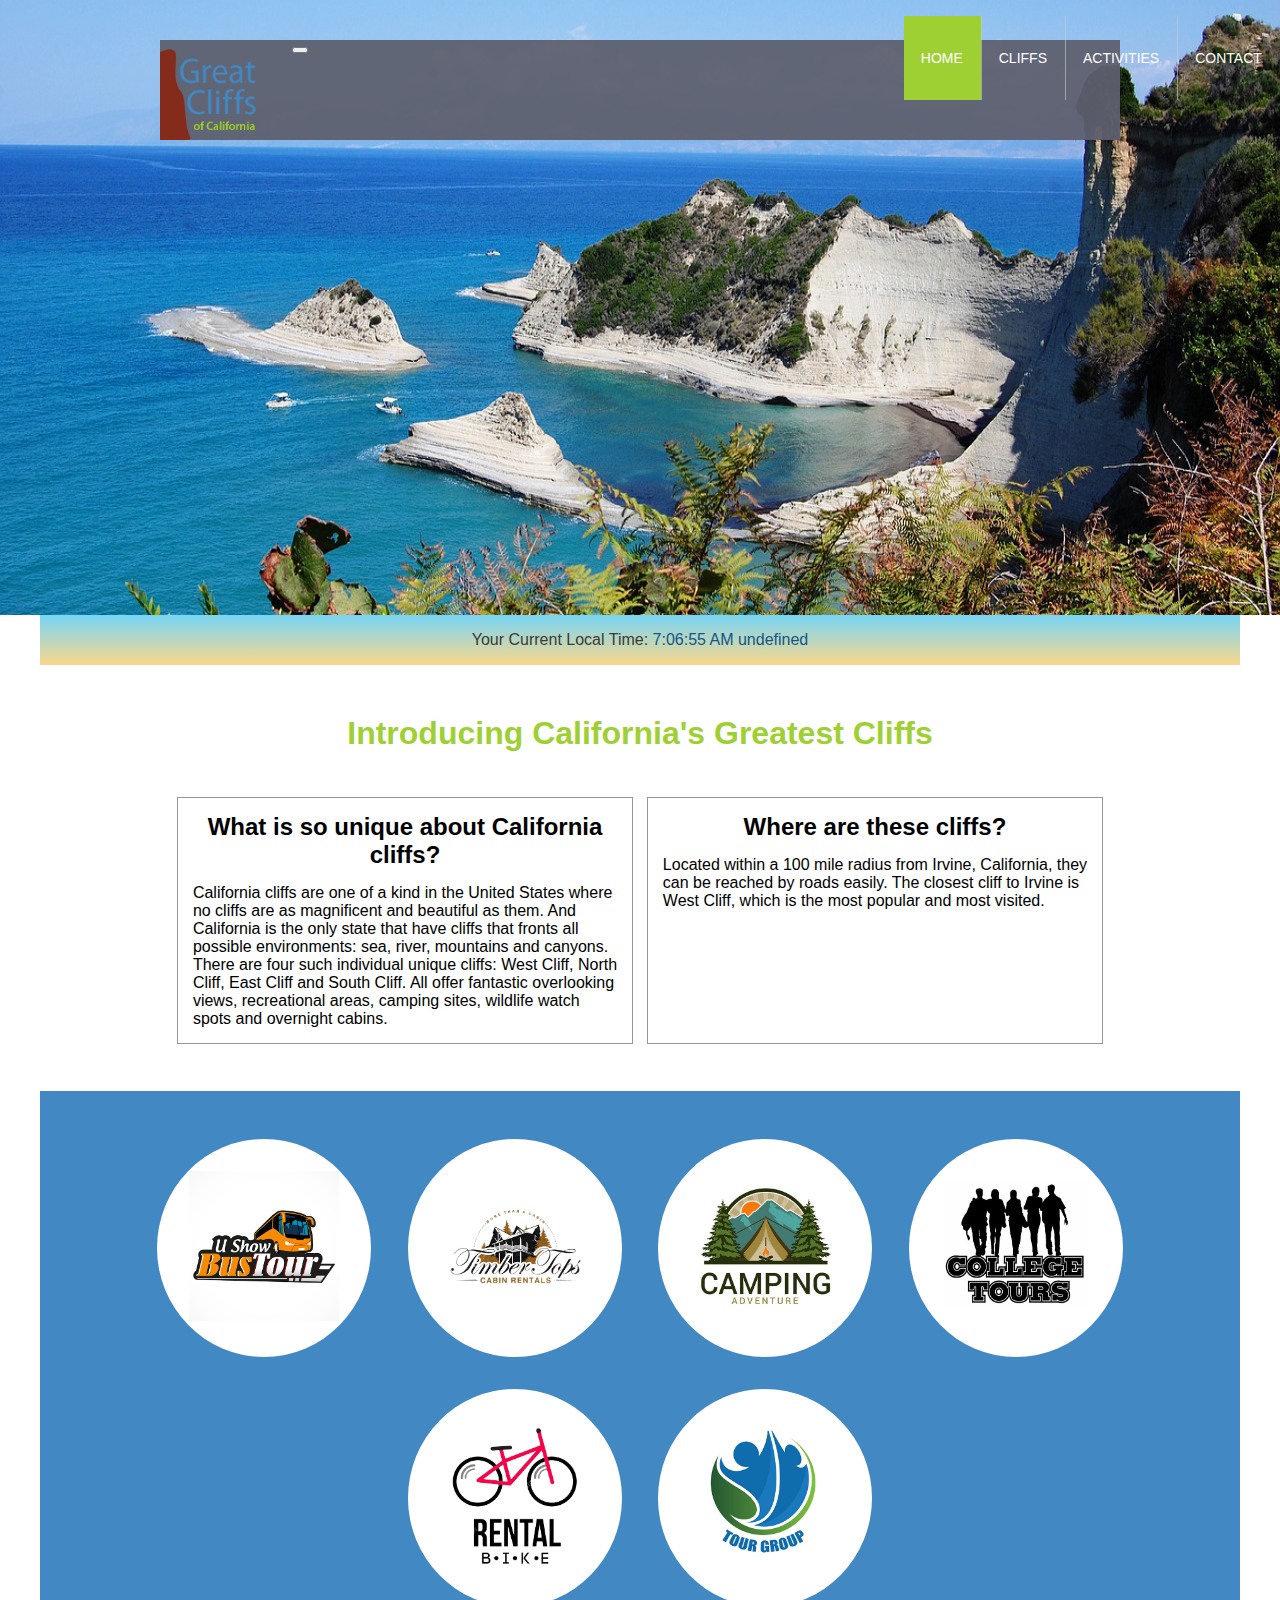
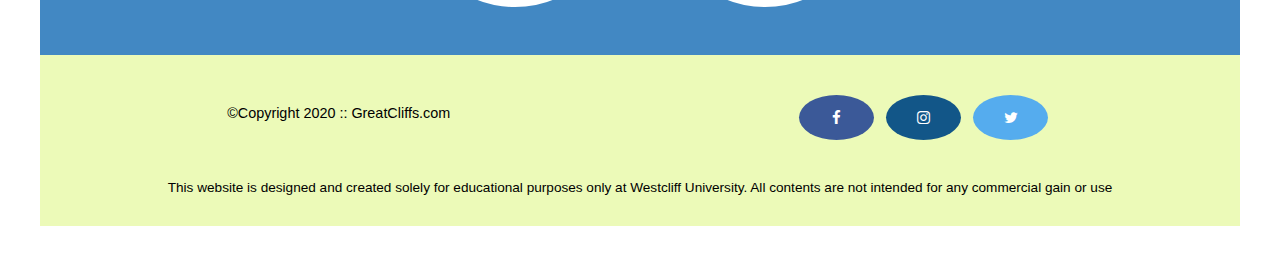
<file: index.html>
<!DOCTYPE html>
<html lang="en">
<head>
    <meta charset="UTF-8">
    <!-- Add icon library -->
    <link rel="stylesheet" href="https://cdnjs.cloudflare.com/ajax/libs/font-awesome/4.7.0/css/font-awesome.min.css">
    <!-- Refer CSS -->
    <link rel="stylesheet" href="style.css">
    <link rel="stylesheet" href="custom.css">
    <!-- For grid area -->
    <meta http-equiv="X-UA-Compatible" content="IE=edge">
    <meta name="viewport" content="width=device-width, initial-scale=1.0">
    <!-- Bootstrap CSS -->
    <link href="https://cdn.jsdelivr.net/npm/bootstrap@5.1.3/dist/css/bootstrap.min.css" rel="stylesheet" integrity="sha384-1BmE4kWBq78iYhFldvKuhfTAU6auU8tT94WrHftjDbrCEXSU1oBoqyl2QvZ6jIW3" crossorigin="anonymous">
    <!-- Bootstrap jQuery -->
    <script src="https://ajax.googleapis.com/ajax/libs/jquery/3.5.1/jquery.min.js"></script>
    <!-- Bootstrap Popper -->
    <script src="https://cdnjs.cloudflare.com/ajax/libs/popper.js/1.16.0/umd/popper.min.js"></script>
    <!-- Bootstrap JS -->
    <script src="https://maxcdn.bootstrapcdn.com/bootstrap/4.5.2/js/bootstrap.min.js"></script>

</head>

<body id="home">
    <!-- Wrap Container Area -->
    <div id="container">
        <div class="main-header sticky-top">

            <!-- Logo Area-->
            <div class="logo">
                <img src="images/logo.png" alt="Great Cliffs Logo" width="125">
            </div>
            <!-- Logo Area End -->

            <!-- Navigation Content Area -->
            <nav class="navbar navbar-expand-lg navbar-dark">
                <a class="navbar-brand" href="#"></a>
                <button class="navbar-toggler" 
                        type="button" 
                        data-toggle="collapse" 
                        data-target="#navbarNavDropdown" 
                        aria-controls="navbarNavDropdown" 
                        aria-expanded="false" 
                        aria-label="Toggle navigation">
                        <span class="navbar-toggler-icon"></span>
                </button>
                <div class="main-menu collapse navbar-collapse" id="navbarNavDropdown">
                    <ul class="navbar-nav">
                        <li class="nav-item active">
                            <a class="nav-link" href="index.html">Home</a>
                        </li>
                        <li class="nav-item">
                            <a class="nav-link" href="cliffs.html">Cliffs</a>
                        </li>
                        <li class="nav-item">
                            <a class="nav-link" href="activities.html">Activities</a>
                        </li>
                        <li class="nav-item">
                            <a class="nav-link" href="contact.html">Contact</a>
                        </li>
                    </ul>
                </div>
            </nav>
            <!-- Navigation Content Area End -->
        </div>
        <!-- Main-Header Nav Area End -->

        <header></header>

        <!-- Current Local Time -->
        <section id="timeofday">
            <span>Your Current Local Time: </span>
            <span id="clock"></span>
        </section>

        <!-- Main Content Area -->
        <main>
            <div>
                <h1  class="h1" id="homeMainH1">Introducing California's Greatest Cliffs</h1>
                <div class="homeMainP">
                    <div class="homeMainP1">
                        <h2>What is so unique about California cliffs?</h2>
                        <p>California cliffs are one of a kind in the United States where no cliffs are as magnificent and beautiful as them. And California is the only state that have cliffs that fronts all possible environments: sea, river, mountains and canyons. There are four such individual unique cliffs: West Cliff, North Cliff, East Cliff and South Cliff. All offer fantastic overlooking views, recreational areas, camping sites, wildlife watch spots and overnight cabins.</p>
                    </div>
                    <div class="homeMainP2">
                        <h2>Where are these cliffs?</h2>
                        <p>Located within a 100 mile radius from Irvine, California, they can be reached by roads easily. The closest cliff to Irvine is West Cliff, which is the most popular and most visited.</p>
                    </div>
                </div>
                   
            </div>
        </main>

        <!-- End of main Content Area -->

        <!-- Image Area -->
        <section>
            <ul class="partners" id="partners">
                <li class="partner col-6 col-sm-4 col-md-3 col-lg-1-half">
                    <img src="images/partners/partner-bustour.png" alt="Partner Bus Tours">
                </li>
                <li class="partner col-6 col-sm-4 col-md-3 col-lg-1-half">
                    <img src="images/partners/partner-cabinrental.png" alt="Partner Cabin Rental">
                </li>
                <li class="partner col-6 col-sm-4 col-md-3 col-lg-1-half">
                    <img src="images/partners/partner-campingadv.png" alt="Partner Camping Adventure">
                </li>
                <li class="partner col-6 col-sm-4 col-md-3 col-lg-1-half">
                    <img src="images/partners/partner-collegetours.png" alt="Partner College Tours">
                </li>
                <li class="partner col-6 col-sm-4 col-md-3 col-lg-1-half">
                    <img src="images/partners/partner-rentalbike.png" alt="Partner Bike Rentals">
                </li>
                <li class="partner col-6 col-sm-4 col-md-3 col-lg-1-half">
                    <img src="images/partners/partner-tourgroup.png" alt="Partner Tour Group">
                </li>
            </ul>
        </section>
        <!-- Image Area End -->

        <!-- Footer Area -->
        <footer>
            <div id="nondisclaimer">
                <!-- Copyright -->
                <div class="copy"> &copy;Copyright 2020 :: GreatCliffs.com</div>

                <!-- Social Image Area -->
                <div class="social">
                    <a href="#" class="fa fa-facebook"></a>
                    <a href="#" class="fa fa-instagram"></a>
                    <a href="#" class="fa fa-twitter"></a>
                </div>
                <!-- Social Image Area End -->

            </div>
            <div id="disclaimer">
                <p>This website is designed and created solely for educational purposes only at Westcliff University. All contents are not intended for any commercial gain or use</p>
            </div>
        </footer>
        <!-- Footer Area End -->

    </div>
    <!-- Wrap Container End -->

    <!-- JavaScript Codes -->
    <!-- Why the bottom of the page? Because JS are not needed until the page is fully loaded -->
   
    <!-- Digital Clock -->
    <script src="js/digclock.js"></script>

    <!-- Partners -->
    <!-- <script src="js/site_scripts.js"></script> -->

</body>
</html>
</file>
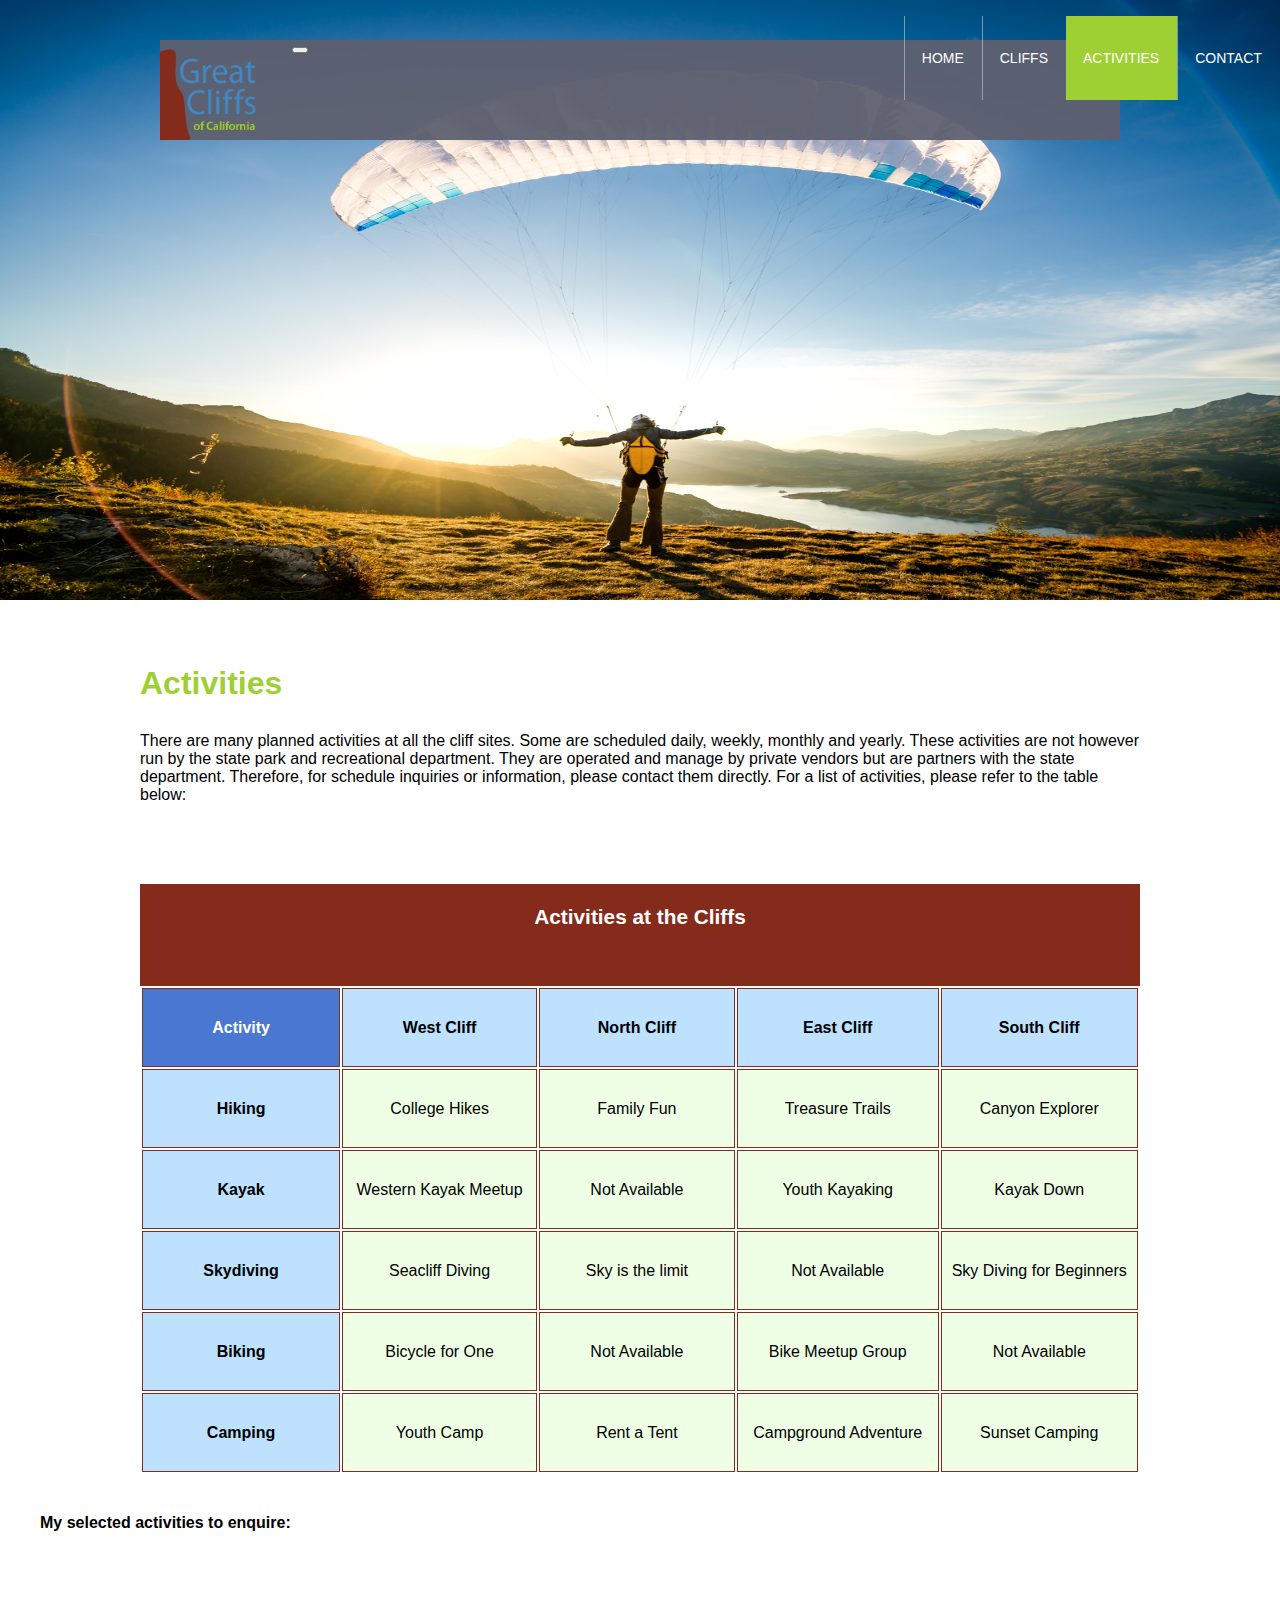
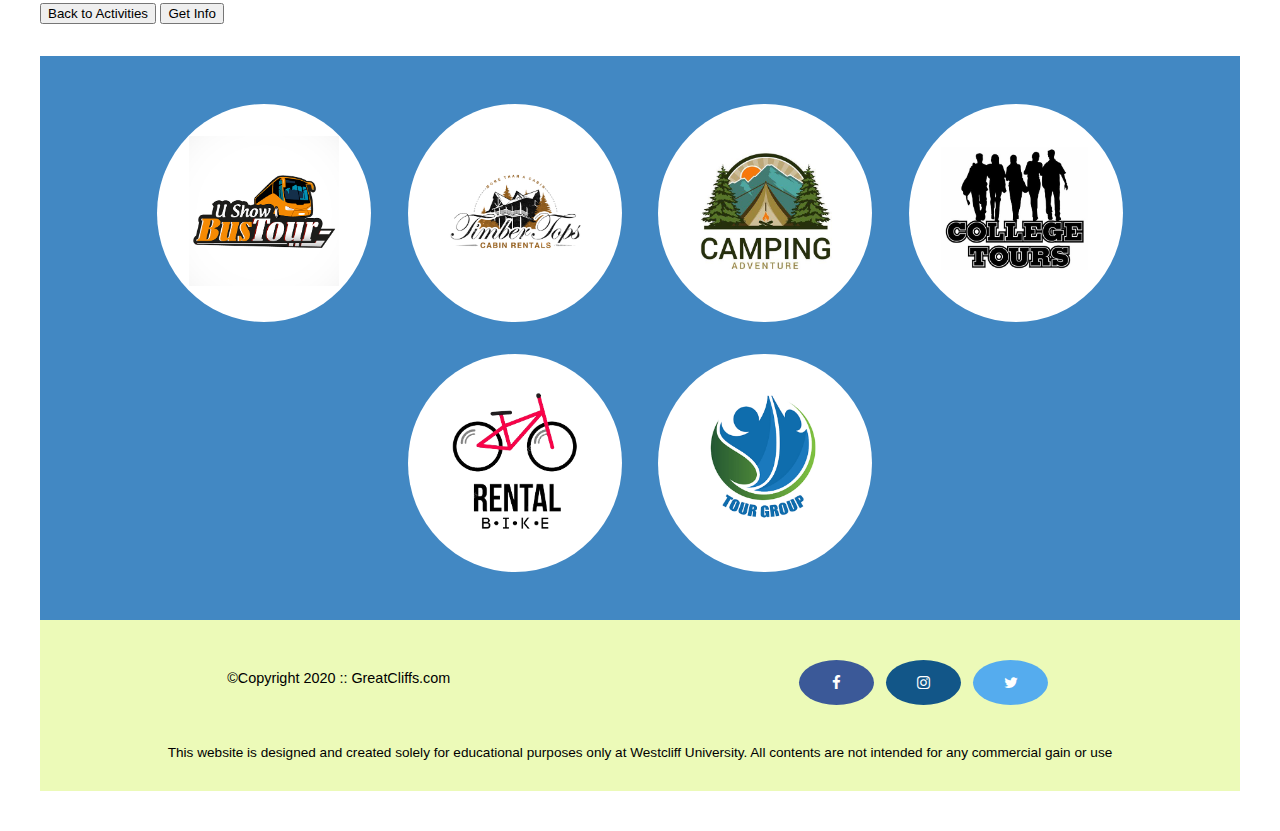
<file: activities.html>
<!DOCTYPE html>
<html lang="en">
<head>
    <meta charset="UTF-8">
    <!-- Add icon library -->
    <link rel="stylesheet" href="https://cdnjs.cloudflare.com/ajax/libs/font-awesome/4.7.0/css/font-awesome.min.css">
    <!-- Refer CSS -->
    <link rel="stylesheet" href="style.css">
    <link rel="stylesheet" href="custom.css">
    <!-- For grid area -->
    <meta http-equiv="X-UA-Compatible" content="IE=edge">
    <meta name="viewport" content="width=device-width, initial-scale=1.0">
    <!-- Bootstrap CSS -->
    <link href="https://cdn.jsdelivr.net/npm/bootstrap@5.1.3/dist/css/bootstrap.min.css" rel="stylesheet" integrity="sha384-1BmE4kWBq78iYhFldvKuhfTAU6auU8tT94WrHftjDbrCEXSU1oBoqyl2QvZ6jIW3" crossorigin="anonymous">
    <!-- Bootstrap jQuery -->
    <script src="https://ajax.googleapis.com/ajax/libs/jquery/3.5.1/jquery.min.js"></script>
    <!-- Bootstrap Popper -->
    <script src="https://cdnjs.cloudflare.com/ajax/libs/popper.js/1.16.0/umd/popper.min.js"></script>
    <!-- Bootstrap JS -->
    <script src="https://maxcdn.bootstrapcdn.com/bootstrap/4.5.2/js/bootstrap.min.js"></script>
 
</head>

<body id="activities">
    <!-- Wrap Container Area -->
    <div id="container">

        <!-- <img src="images/cliff_ocean.jpg" alt="Ocean View Cliff" width="1280" height="564"> -->
        <div class="main-header sticky-top ">

            <!-- Logo Area-->
            <div class="logo">
                <img src="images/logo.png" alt="Great Cliffs Logo" width="125">
            </div>
            <!-- Logo Area End -->

            <!-- Navigation Content Area -->
            <nav class="navbar navbar-expand-lg navbar-dark">
                <a class="navbar-brand" href="#"></a>
                <button class="navbar-toggler" 
                        type="button" 
                        data-toggle="collapse" 
                        data-target="#navbarNavDropdown" 
                        aria-controls="navbarNavDropdown" 
                        aria-expanded="false" 
                        aria-label="Toggle navigation">
                        <span class="navbar-toggler-icon"></span>
                </button>
                <div class="main-menu collapse navbar-collapse" id="navbarNavDropdown">
                    <ul class="navbar-nav">
                        <li class="nav-item">
                            <a class="nav-link" href="index.html">Home</a>
                        </li>
                        <li class="nav-item">
                            <a class="nav-link" href="cliffs.html">Cliffs</a>
                        </li>
                        <li class="nav-item active">
                            <a class="nav-link" href="activities.html">Activities</a>
                        </li>
                        <li class="nav-item">
                            <a class="nav-link" href="contact.html">Contact</a>
                        </li>
                    </ul>
                </div>
            </nav>
            <!-- Navigation Content Area End -->
        </div>
        <!-- Main-Header Nav Area End -->

        <header></header>

        <!-- Main Content Area -->
        <main>
            <h1 class="h1">Activities</h1>
            <p>There are many planned activities at all the cliff sites. Some are scheduled daily, weekly, monthly and yearly. These activities are not however run by the state park and recreational department. They are operated and manage by private vendors but are partners with the state department. Therefore, for schedule inquiries or information, please contact them directly. For a list of activities, please refer to the table below:</p>
            <div class="activitiesDivTable">
                <table class="activitiesTable" id="activitiesTable">
                    <caption class="caption">Activities at the Cliffs</caption>
                    <thead class="activitiesTableHead" id="activitiesTableHead">
                        <tr class="tr">
                            <td class="td"><b>Activity</b></td>
                            <td class="td"><b>West Cliff</b></td>
                            <td class="td"><b>North Cliff</b></td>
                            <td class="td"><b>East Cliff</b></td>
                            <td class="td"><b>South Cliff</b></td>
                        </tr>
                    </thead>
                    <tbody class="activitiesTableBody" id="activitiesTableBody">
                        <tr class="tr">
                            <td class="td">Hiking</td>
                            <td class="td">College Hikes</td>
                            <td class="td">Family Fun</td>
                            <td class="td">Treasure Trails</td>
                            <td class="td">Canyon Explorer</td>
                        </tr>
                        <tr class="tr">
                            <td class="td">Kayak</td>
                            <td class="td">Western Kayak Meetup</td>
                            <td class="td">Not Available</td>
                            <td class="td">Youth Kayaking</td>
                            <td class="td">Kayak Down</td>
                        </tr>
                        <tr class="tr">
                            <td class="td">Skydiving</td>
                            <td class="td">Seacliff Diving</td>
                            <td class="td">Sky is the limit</td>
                            <td class="td">Not Available</td>
                            <td class="td">Sky Diving for Beginners</td>
                        </tr>
                        <tr class="tr">
                            <td class="td">Biking</td>
                            <td class="td">Bicycle for One</td>
                            <td class="td">Not Available</td>
                            <td class="td">Bike Meetup Group</td>
                            <td class="td">Not Available</td>
                        </tr>
                        <tr class="tr">
                            <td class="td">Camping</td>
                            <td class="td">Youth Camp</td>
                            <td class="td">Rent a Tent</td>
                            <td class="td">Campground Adventure</td>
                            <td class="td">Sunset Camping</td>
                        </tr>
                    </tbody>
                </table>
            </div>

            <!-- Selected Info Box Area-->
            <!-- <div id="displaySelected">
                <div id="resultArchived">
                    <h4>My selected activities to enquire:</h4>
                </div>
                <div id="sendinfo">
                    <input type="email" placeholder="johndoe@gmail.com">
                    <button>Get Info</button>
                </div>
            </div> -->
            
            <!-- Button to Open the Modal -->
            <button type="button" class="btn btn-danger" data-toggle="modal" data-target="#myModal" id="modalButton"></button>
            <!-- The Modal -->
            <div class="modal" id="myModal">
                <div class="modal-dialog">
                    <div class="modal-content">
                        <!-- Modal Header -->
                        <div class="modal-header">
                            <h4 class="modal-title">My selected activities to enquire:</h4>
                        </div>
                        <!-- Modal body -->
                        <div class="modal-body" id="result"></div>
                        <!-- Modal footer -->
                        <div class="modal-footer">
                            <button type="button" class="btn btn-success" data-dismiss="modal">Back to Activities</button>
                            <button type="button" class="btn btn-primary" data-dismiss="modal">Get Info</button>
                        </div>
                    </div>
                </div>
            </div>
            <!-- Selected Info Box Area End-->
            
        </main>
        <!-- End of main Content Area -->

        <!-- Image Area -->
        <section>
            <ul class="partners" id="partners">
                <li class="partner col-6 col-sm-4 col-md-3 col-lg-1-half">
                    <img src="images/partners/partner-bustour.png" alt="Partner Bus Tours">
                </li>
                <li class="partner col-6 col-sm-4 col-md-3 col-lg-1-half">
                    <img src="images/partners/partner-cabinrental.png" alt="Partner Cabin Rental">
                </li>
                <li class="partner col-6 col-sm-4 col-md-3 col-lg-1-half">
                    <img src="images/partners/partner-campingadv.png" alt="Partner Camping Adventure">
                </li>
                <li class="partner col-6 col-sm-4 col-md-3 col-lg-1-half">
                    <img src="images/partners/partner-collegetours.png" alt="Partner College Tours">
                </li>
                <li class="partner col-6 col-sm-4 col-md-3 col-lg-1-half">
                    <img src="images/partners/partner-rentalbike.png" alt="Partner Bike Rentals">
                </li>
                <li class="partner col-6 col-sm-4 col-md-3 col-lg-1-half">
                    <img src="images/partners/partner-tourgroup.png" alt="Partner Tour Group">
                </li>
            </ul>
        </section>
        <!-- Image Area End -->

        <!-- Footer Area -->
        <footer>
            <div id="nondisclaimer">
                <!-- Copyright -->
                <div class="copy"> &copy;Copyright 2020 :: GreatCliffs.com</div>

                <!-- Social Image Area -->
                <div class="social">
                    <a href="#" class="fa fa-facebook"></a>
                    <a href="#" class="fa fa-instagram"></a>
                    <a href="#" class="fa fa-twitter"></a>
                </div>
                <!-- Social Image Area End -->

            </div>
            <div id="disclaimer">
                <p>This website is designed and created solely for educational purposes only at Westcliff University. All contents are not intended for any commercial gain or use</p>
            </div>
        </footer>
        <!-- Footer Area End -->

    </div>
    <!-- Wrap Container End -->

    <!-- Activity select -->
    <script src="js/activity.js"></script>

    <!-- Partners -->
    <!-- <script src="js/site_scripts.js"></script> -->

</body>
</html>
</file>
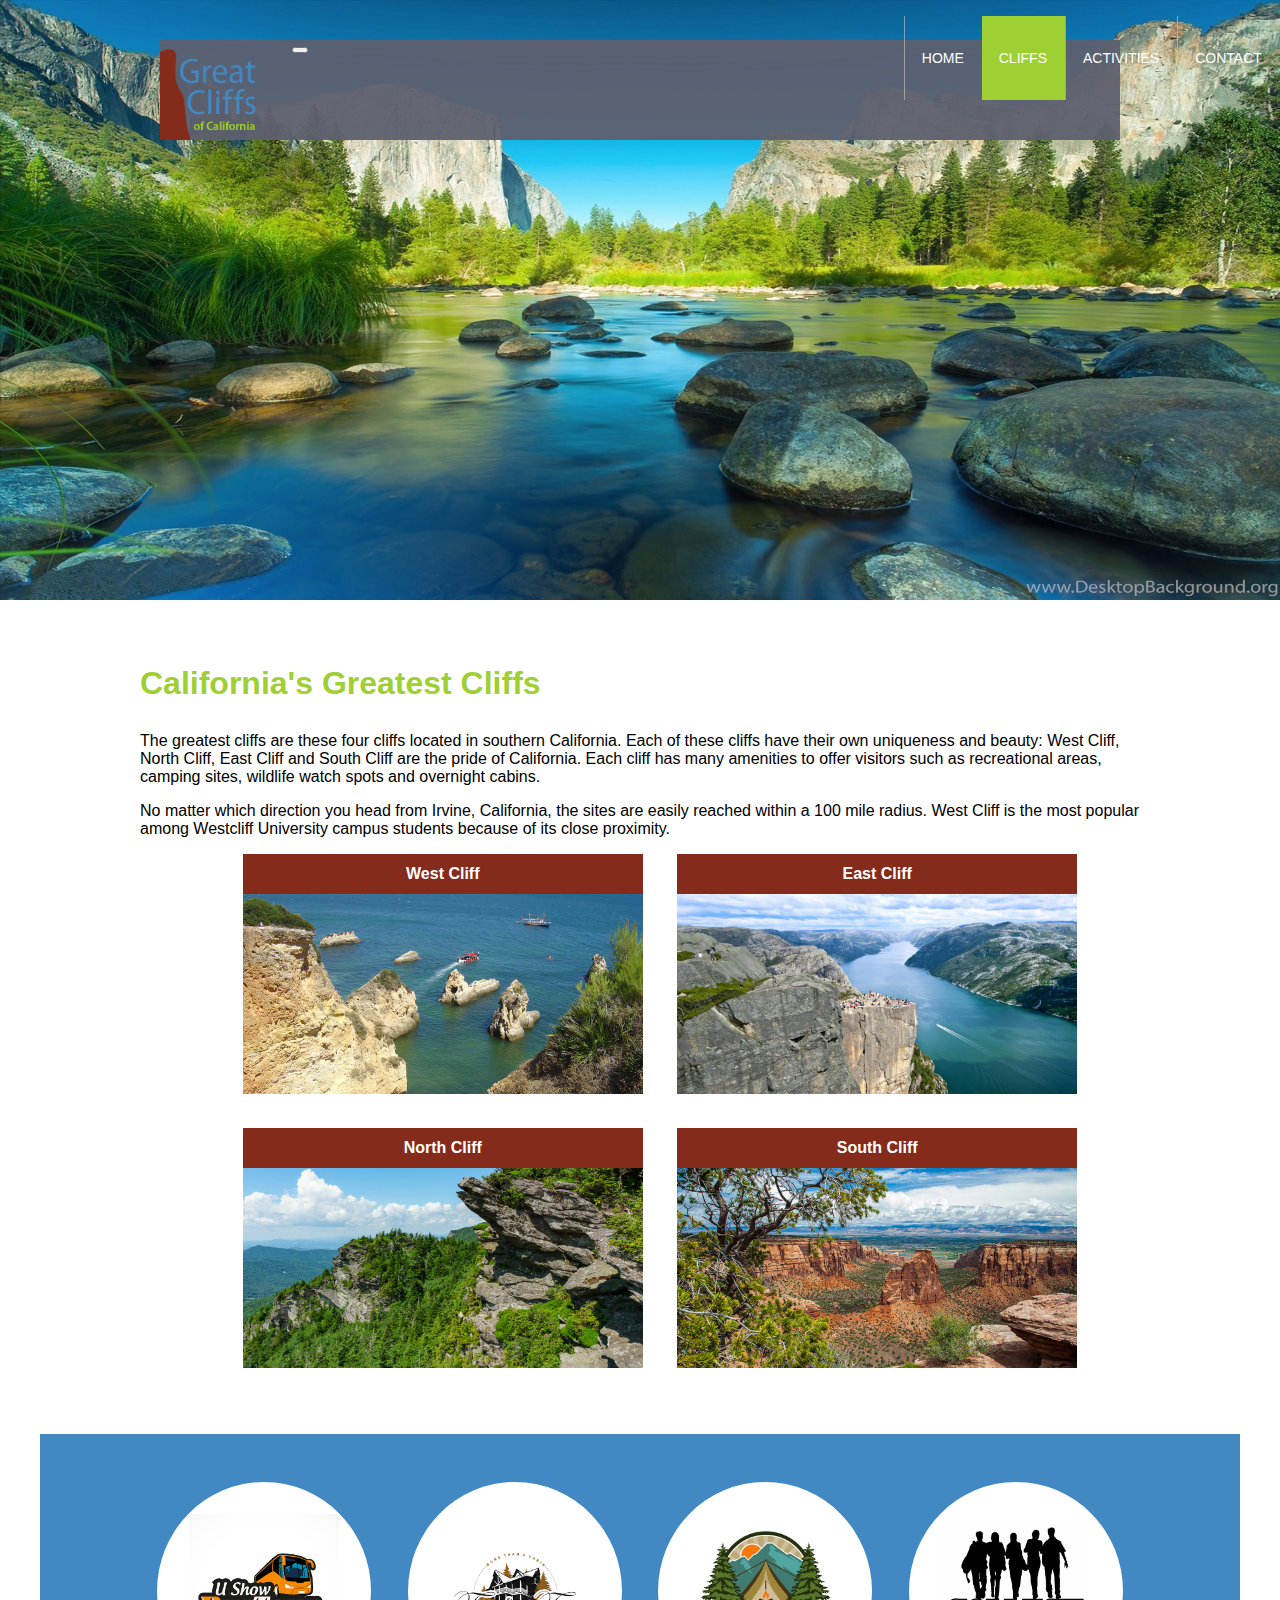
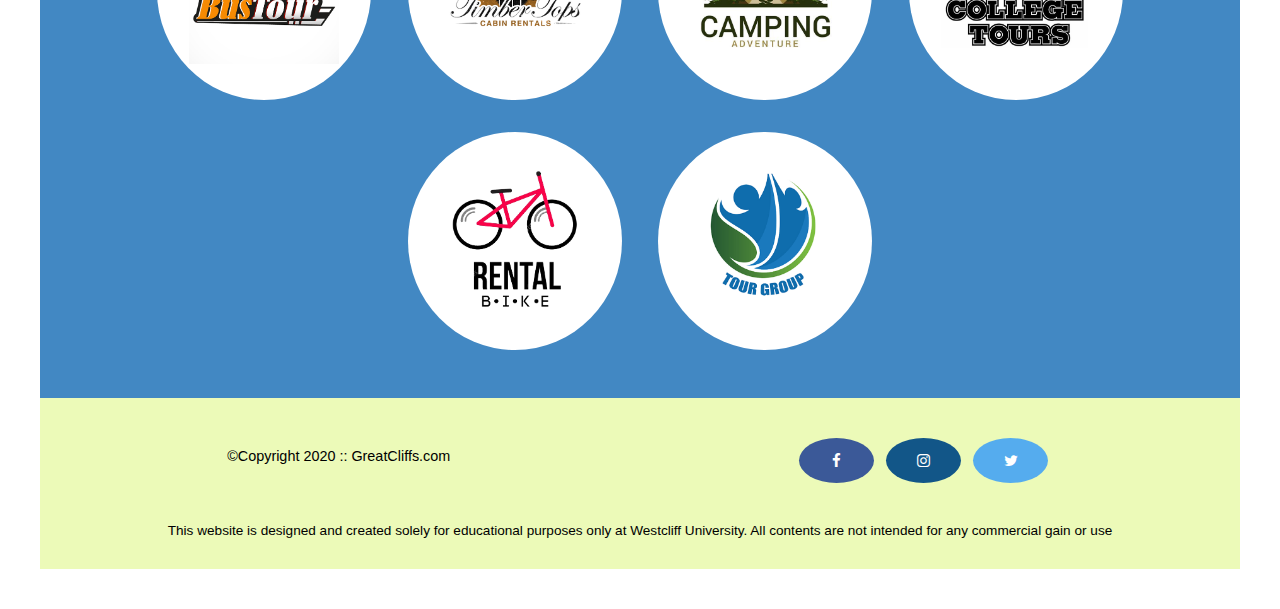
<file: cliffs.html>
<!DOCTYPE html>
<html lang="en">
<head>
    <meta charset="UTF-8">
    <!-- Add icon library -->
    <link rel="stylesheet" href="https://cdnjs.cloudflare.com/ajax/libs/font-awesome/4.7.0/css/font-awesome.min.css">
    <!-- Refer CSS -->
    <link rel="stylesheet" href="style.css">
    <link rel="stylesheet" href="custom.css">
    <!-- For grid area -->
    <meta http-equiv="X-UA-Compatible" content="IE=edge">
    <meta name="viewport" content="width=device-width, initial-scale=1.0">
    <!-- Bootstrap CSS -->
    <link href="https://cdn.jsdelivr.net/npm/bootstrap@5.1.3/dist/css/bootstrap.min.css" rel="stylesheet" integrity="sha384-1BmE4kWBq78iYhFldvKuhfTAU6auU8tT94WrHftjDbrCEXSU1oBoqyl2QvZ6jIW3" crossorigin="anonymous">
    <!-- Bootstrap jQuery -->
    <script src="https://ajax.googleapis.com/ajax/libs/jquery/3.5.1/jquery.min.js"></script>
    <!-- Bootstrap Popper -->
    <script src="https://cdnjs.cloudflare.com/ajax/libs/popper.js/1.16.0/umd/popper.min.js"></script>
    <!-- Bootstrap JS -->
    <script src="https://maxcdn.bootstrapcdn.com/bootstrap/4.5.2/js/bootstrap.min.js"></script>

</head>

<body id="cliffs">
    <!-- Wrap Container Area -->
    <div id="container">
        <div class="main-header sticky-top ">

            <!-- Logo Area-->
            <div class="logo">
                <img src="images/logo.png" alt="Great Cliffs Logo" width="125">
            </div>
            <!-- Logo Area End -->

            <!-- Navigation Content Area -->
            <nav class="navbar navbar-expand-lg navbar-dark">
                <a class="navbar-brand" href="#"></a>
                <button class="navbar-toggler" 
                        type="button" 
                        data-toggle="collapse" 
                        data-target="#navbarNavDropdown" 
                        aria-controls="navbarNavDropdown" 
                        aria-expanded="false" 
                        aria-label="Toggle navigation">
                        <span class="navbar-toggler-icon"></span>
                </button>
                <div class="main-menu collapse navbar-collapse" id="navbarNavDropdown">
                    <ul class="navbar-nav">
                        <li class="nav-item">
                            <a class="nav-link" href="index.html">Home</a>
                        </li>
                        <li class="nav-item active">
                            <a class="nav-link" href="cliffs.html">Cliffs</a>
                        </li>
                        <li class="nav-item">
                            <a class="nav-link" href="activities.html">Activities</a>
                        </li>
                        <li class="nav-item">
                            <a class="nav-link" href="contact.html">Contact</a>
                        </li>
                    </ul>
                </div>
            </nav>
            <!-- Navigation Content Area End -->
        </div>
        <!-- Main-Header Nav Area End -->

        <header></header>

        <!-- Main Content Area -->
        <main>
            <div>
                <h1 class="h1">California's Greatest Cliffs</h2>
                <p>The greatest cliffs are these four cliffs located in southern California. Each of these cliffs have their own uniqueness and beauty: West Cliff, North Cliff, East Cliff and South Cliff are the pride of California. Each cliff has many amenities to offer visitors such as recreational areas, camping sites, wildlife watch spots and overnight cabins.</p>
                <p>No matter which direction you head from Irvine, California, the sites are easily reached within a 100 mile radius. West Cliff is the most popular among Westcliff University campus students because of its close proximity.</p>
            </div>

            <!-- End of main Content Area -->

            <!-- Cliff Photo Area -->
            <div id="cliffsPhotoSection">
                <ul id="cliffsPhotoUl">
                    <li class="cliffPhoto">
                        <span>West Cliff</span>
                        <img src="images/cliff-west-sea.jpeg" alt="cliff-west-sea">
                        <span>North Cliff</span>
                        <img src="images/cliff-north-mountain.jpeg" alt="cliff-north-mountain">
                    </li>
                    <li class="cliffPhoto">
                        <span>East Cliff</span>
                        <img src="images/cliff-east-river.jpeg" alt="cliff-east-river">
                        <span>South Cliff</span>
                        <img src="images/cliff-south-canyon.jpeg" alt="cliff-south-canyon">
                    </li>
                </ul>
            </div>
            <!-- Cliff Photo Area End -->
        </main>
        <!-- End of main Content Area -->

        <!-- Image Area -->
        <section>
            <ul class="partners" id="partners">
                <li class="partner col-6 col-sm-4 col-md-3 col-lg-1-half">
                    <img src="images/partners/partner-bustour.png" alt="Partner Bus Tours">
                </li>
                <li class="partner col-6 col-sm-4 col-md-3 col-lg-1-half">
                    <img src="images/partners/partner-cabinrental.png" alt="Partner Cabin Rental">
                </li>
                <li class="partner col-6 col-sm-4 col-md-3 col-lg-1-half">
                    <img src="images/partners/partner-campingadv.png" alt="Partner Camping Adventure">
                </li>
                <li class="partner col-6 col-sm-4 col-md-3 col-lg-1-half">
                    <img src="images/partners/partner-collegetours.png" alt="Partner College Tours">
                </li>
                <li class="partner col-6 col-sm-4 col-md-3 col-lg-1-half">
                    <img src="images/partners/partner-rentalbike.png" alt="Partner Bike Rentals">
                </li>
                <li class="partner col-6 col-sm-4 col-md-3 col-lg-1-half">
                    <img src="images/partners/partner-tourgroup.png" alt="Partner Tour Group">
                </li>
            </ul>
        </section>
        <!-- Image Area End -->

        <!-- Footer Area -->
        <footer>
            <div id="nondisclaimer">
                <!-- Copyright -->
                <div class="copy"> &copy;Copyright 2020 :: GreatCliffs.com</div>

                <!-- Social Image Area -->
                <div class="social">
                    <a href="#" class="fa fa-facebook"></a>
                    <a href="#" class="fa fa-instagram"></a>
                    <a href="#" class="fa fa-twitter"></a>
                </div>
                <!-- Social Image Area End -->

            </div>
            <div id="disclaimer">
                <p>This website is designed and created solely for educational purposes only at Westcliff University. All contents are not intended for any commercial gain or use</p>
            </div>
        </footer>
        <!-- Footer Area End -->

    </div>
    <!-- Wrap Container End -->

    <!-- Partners -->
    <!-- <script src="js/site_scripts.js"></script> -->

</body>
</html>
</file>
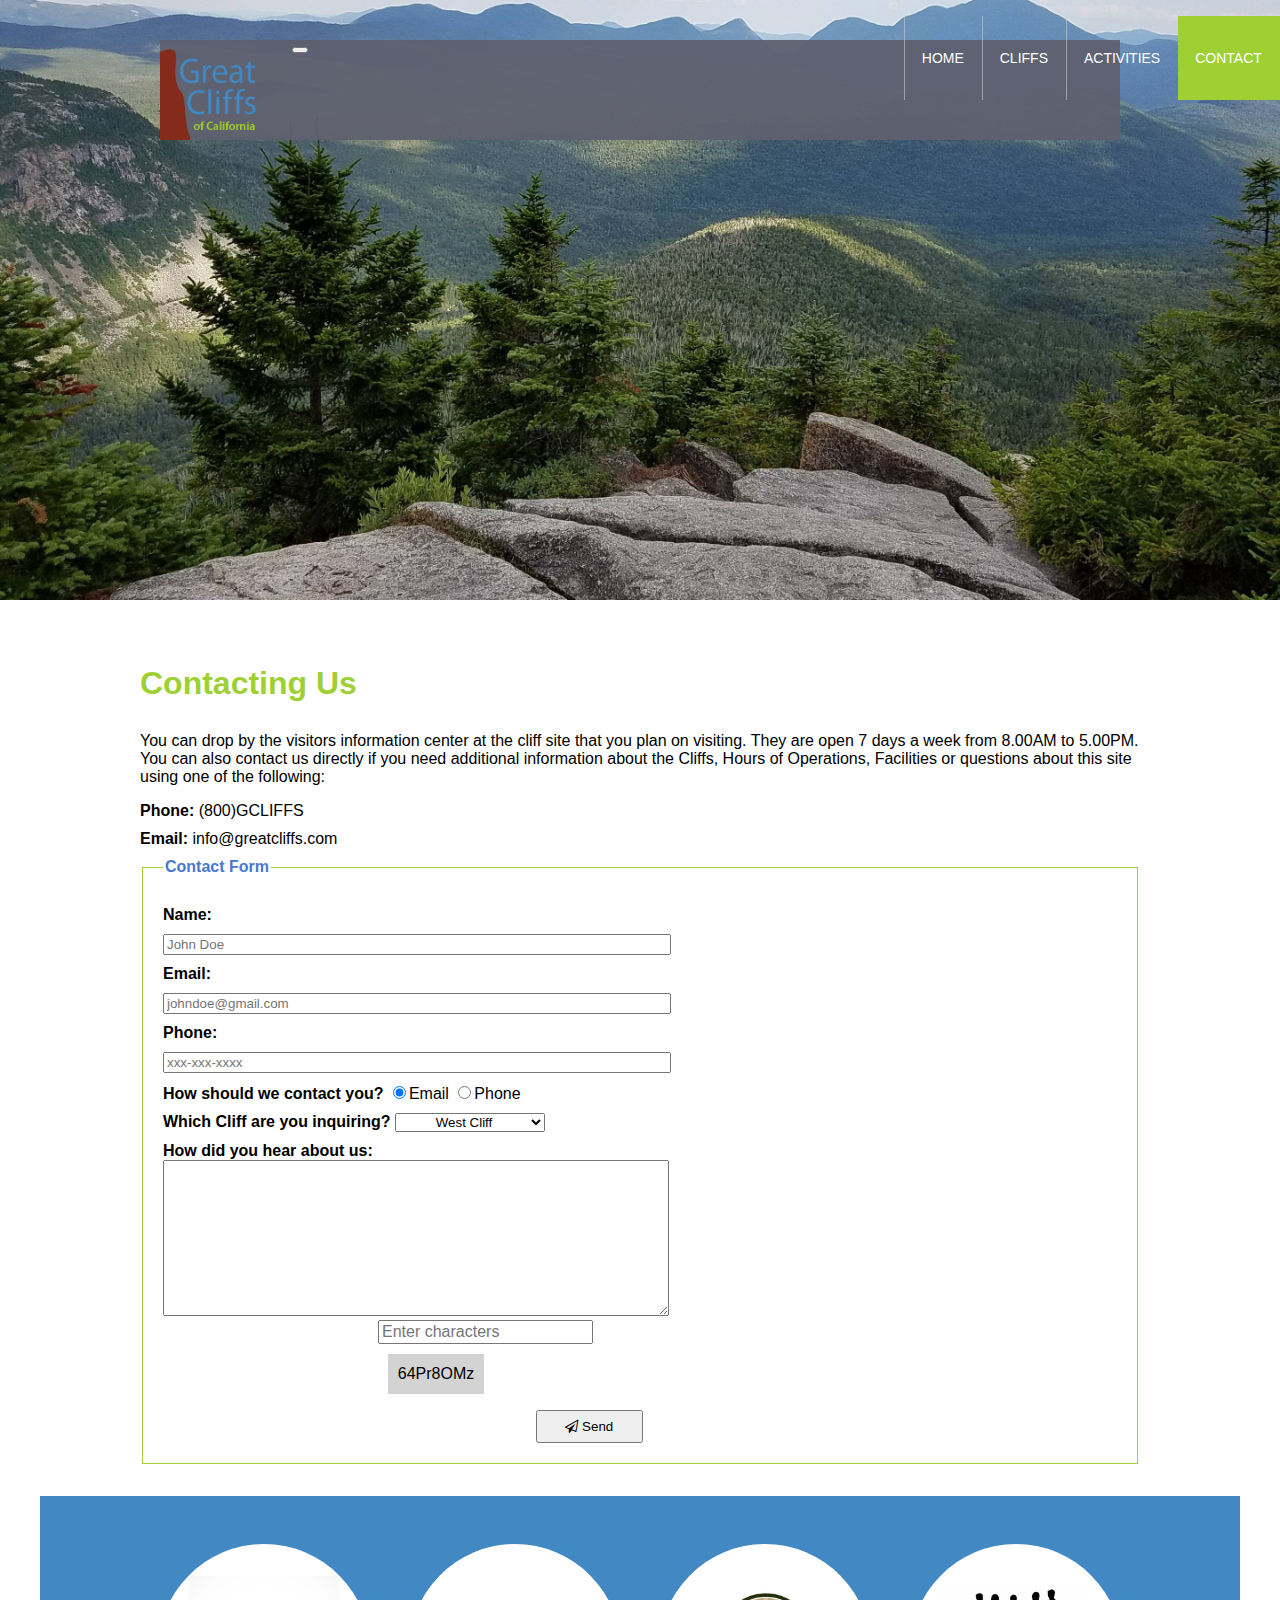
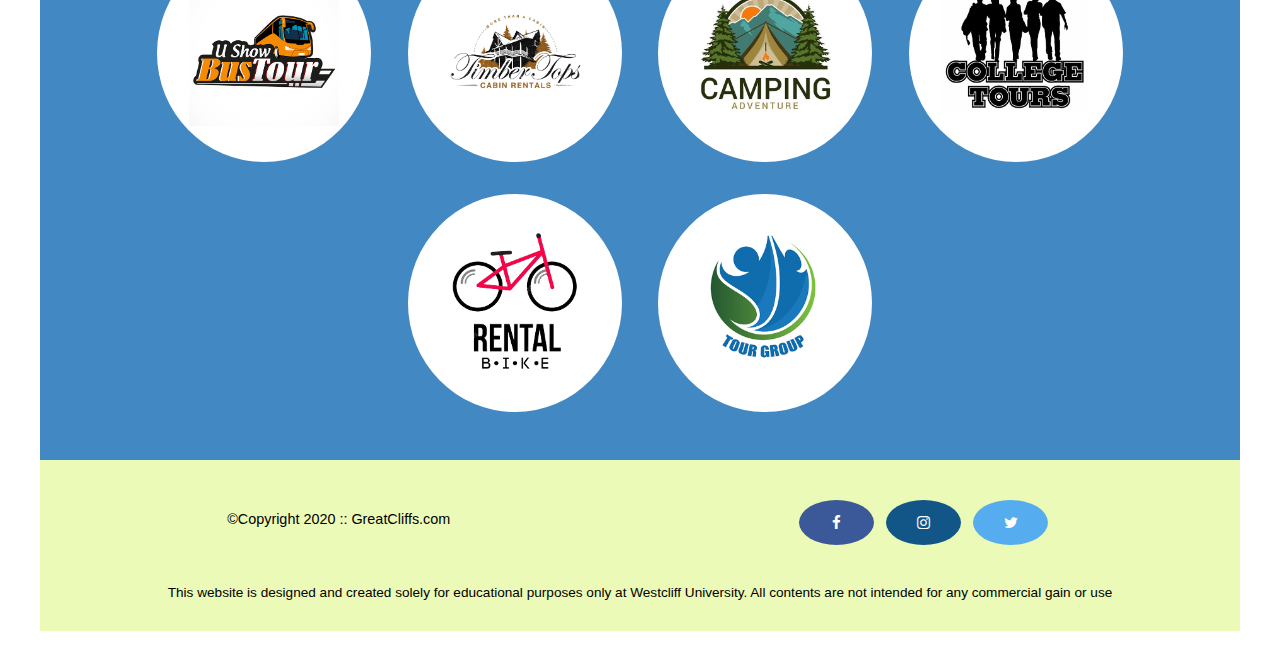
<file: contact.html>
<!DOCTYPE html>
<html lang="en">
<head>
    <meta charset="UTF-8">
    <!-- Add icon library -->
    <link rel="stylesheet" href="https://cdnjs.cloudflare.com/ajax/libs/font-awesome/4.7.0/css/font-awesome.min.css">
    <!-- Refer CSS -->
    <link rel="stylesheet" href="style.css">
    <link rel="stylesheet" href="custom.css">
    <!-- For grid area -->
    <meta http-equiv="X-UA-Compatible" content="IE=edge">
    <meta name="viewport" content="width=device-width, initial-scale=1.0">
    <!-- Bootstrap CSS -->
    <link href="https://cdn.jsdelivr.net/npm/bootstrap@5.1.3/dist/css/bootstrap.min.css" rel="stylesheet" integrity="sha384-1BmE4kWBq78iYhFldvKuhfTAU6auU8tT94WrHftjDbrCEXSU1oBoqyl2QvZ6jIW3" crossorigin="anonymous">
    <!-- Bootstrap jQuery -->
    <script src="https://ajax.googleapis.com/ajax/libs/jquery/3.5.1/jquery.min.js"></script>
    <!-- Bootstrap Popper -->
    <script src="https://cdnjs.cloudflare.com/ajax/libs/popper.js/1.16.0/umd/popper.min.js"></script>
    <!-- Bootstrap JS -->
    <script src="https://maxcdn.bootstrapcdn.com/bootstrap/4.5.2/js/bootstrap.min.js"></script>

</head>

<body id="contact" onLoad="disableButton(true)">
    <!-- Wrap Container Area -->
    <div id="container">
        <div class="main-header sticky-top ">

            <!-- Logo Area-->
            <div class="logo">
                <img src="images/logo.png" alt="Great Cliffs Logo" width="125">
            </div>
            <!-- Logo Area End -->

            <!-- Navigation Content Area -->
            <nav class="navbar navbar-expand-lg navbar-dark">
                <a class="navbar-brand" href="#"></a>
                <button class="navbar-toggler" 
                        type="button" 
                        data-toggle="collapse" 
                        data-target="#navbarNavDropdown" 
                        aria-controls="navbarNavDropdown" 
                        aria-expanded="false" 
                        aria-label="Toggle navigation">
                        <span class="navbar-toggler-icon"></span>
                </button>
                <div class="main-menu collapse navbar-collapse" id="navbarNavDropdown">
                    <ul class="navbar-nav">
                        <li class="nav-item">
                            <a class="nav-link" href="index.html">Home</a>
                        </li>
                        <li class="nav-item">
                            <a class="nav-link" href="cliffs.html">Cliffs</a>
                        </li>
                        <li class="nav-item">
                            <a class="nav-link" href="activities.html">Activities</a>
                        </li>
                        <li class="nav-item active">
                            <a class="nav-link" href="contact.html">Contact</a>
                        </li>
                    </ul>
                </div>
            </nav>
            <!-- Navigation Content Area End -->
        </div>
        <!-- Main-Header Nav Area End -->

        <header></header>

        <!-- Main Content Area -->
        <main>
            <h1 class="h1">Contacting Us</h1>
            <p>
            You can drop by the visitors information center at the cliff site that you plan on visiting. They are open
            7 days a week from 8.00AM to 5.00PM. You can also contact us directly if you need additional information about 
            the Cliffs, Hours of Operations, Facilities or questions about this site using one of the following:
            </p>
                
            <div class="contactinfo">
                <div class="phone">
                    <span>Phone:</span>
                    <span>(800)GCLIFFS</span>
                </div>
                <div class="email">
                    <span>Email:</span>
                    <span>info@greatcliffs.com</span>
                </div>
            </div>

            <form action="/contact" method="post">  
                <fieldset class="contactFieldset">  
                    <legend class="contactLegend">Contact Form</legend>
                    <div class="formInnerBorder">
                        <div class="textbox">
                            <label>Name:</label> 
                            <input type="text" name="name" placeholder="John Doe">  
                            <label>Email:</label>  
                            <input type="email" name="email" placeholder="johndoe@gmail.com"> 
                            <label>Phone:</label>
                            <input type="text" name="phone" placeholder="xxx-xxx-xxxx"> 
                        </div>
                        
                        <div class="radios">
                            <label>How should we contact you?</label>  
                            <input type="radio" name="contact" value="email" checked>Email 
                            <input type="radio" name="contact" value="phone">Phone
                        </div>
    
                        <div class="selectmenu">
                            <label>Which Cliff are you inquiring?</label>  
                            <select>
                                <option>West Cliff</option>
                                <option>North Cliff</option>
                                <option>East Cliff</option>
                                <option>South Cliff</option>
                            </select>
                        </div>
                        
                        <div class="commentbox">
                            <label>How did you hear about us:</label>  
                            <textarea></textarea>
                        </div>
    
                        <!-- Random Codes -->
                        <div class="randomcode">
                            <input type="text" name="randomcode" placeholder="Enter characters" id="codeentered">
                            <p id="codes"></p>
                        </div>
                        <button class="btn btn-primary" type="submit" id="sendButton" >
                            <i class="fa fa-send-o"></i> Send
                        </button>
                    </div>

                    <!-- <div class="button"> -->
                        <!-- <i class="fa fa-send-o"></i> -->
                        <!-- <input type="submit" id="submit" value="Send"> -->
                    <!-- </div>  -->
                    
                </fieldset>  
            </form>
            <!-- Form Content Area End -->

        </main>
        <!-- End of main Content Area -->

        <!-- Image Area -->
        <section>
            <ul class="partners" id="partners">
                <li class="partner col-6 col-sm-4 col-md-3 col-lg-1-half">
                    <img src="images/partners/partner-bustour.png" alt="Partner Bus Tours">
                </li>
                <li class="partner col-6 col-sm-4 col-md-3 col-lg-1-half">
                    <img src="images/partners/partner-cabinrental.png" alt="Partner Cabin Rental">
                </li>
                <li class="partner col-6 col-sm-4 col-md-3 col-lg-1-half">
                    <img src="images/partners/partner-campingadv.png" alt="Partner Camping Adventure">
                </li>
                <li class="partner col-6 col-sm-4 col-md-3 col-lg-1-half">
                    <img src="images/partners/partner-collegetours.png" alt="Partner College Tours">
                </li>
                <li class="partner col-6 col-sm-4 col-md-3 col-lg-1-half">
                    <img src="images/partners/partner-rentalbike.png" alt="Partner Bike Rentals">
                </li>
                <li class="partner col-6 col-sm-4 col-md-3 col-lg-1-half">
                    <img src="images/partners/partner-tourgroup.png" alt="Partner Tour Group">
                </li>
            </ul>
        </section>
        <!-- Image Area End -->

        <!-- Footer Area -->
        <footer>
            <div id="nondisclaimer">
                <!-- Copyright -->
                <div class="copy"> &copy;Copyright 2020 :: GreatCliffs.com</div>

                <!-- Social Image Area -->
                <div class="social">
                    <a href="#" class="fa fa-facebook"></a>
                    <a href="#" class="fa fa-instagram"></a>
                    <a href="#" class="fa fa-twitter"></a>
                </div>
                <!-- Social Image Area End -->

            </div>
            <div id="disclaimer">
                <p>This website is designed and created solely for educational purposes only at Westcliff University. All contents are not intended for any commercial gain or use</p>
            </div>
        </footer>
        <!-- Footer Area End -->

    </div>
    <!-- Wrap Container End -->

    <!-- randomcodes -->
    <script src="js/randomcodes.js"></script>

    <!-- Partners -->
    <!-- <script src="js/site_scripts.js"></script> -->

</body>
</html>
</file>
<file: style.css>
* {
    font-family: Arial, Helvetica, sans-serif;
}
header {
    width: 100%;
    min-height: 275px;
}
h1 {
    color: #9ed034;
    margin: 50px 100px 30px;
}
h2 {
    margin-left: 100px;
    margin-right: 100px;
}
p {
    margin-left: 100px;
    margin-right: 100px;
}
/* Index Area */
#home {
    margin: 40px;
    background: no-repeat white url(images/cliff_ocean.jpg);
    background-size: 100% 415px;
}
/* #home header {
    background: no-repeat lightgrey url(images/cliff_ocean.jpg);
    background-size: 1500px;
} */
.main-header {
    background-color: rgb(255, 255, 255, 0.8);
    width: 80%;
    /* margin: 2em auto 0 auto; */
    margin: 0 auto 0 auto;
    min-height: 100px;
    height: 100px;
    /* top: 100px; */
}
.main-header .logo img{
    width: 100px;
    height: 100px;
    margin: 0 2em 0 0;
    float: left;
}

/* Navigation */
.main-menu {
    /* margin-left: 227px; */
    font-weight: 400;
    margin-top: 0px;
    position: absolute;
    top: 47px;
    right: 175px

}
.main-menu ul li {
    list-style-type: none;
    /* display: inline-block; */
    float: left;
    padding-left: 24px;
    padding-right: 25px;
    border-left: 1px solid rgba(202, 204, 202, 0.6);
    line-height: 100px;
    text-transform: uppercase;
    font-size: 14px;
}
.main-menu ul li a {
    text-decoration: None;
    color: #888;
}
.main-menu ul li a:hover {
    color: #9ed034;
}
.main-menu ul li.active {
    background: #9ed034;
    border: None;
}
.main-menu ul li.active a {
    color:#fff;
}
.navbar-toggler{
    vertical-align: middle;
}

/* Current Local Time Section */
#timeofday {
    text-align: center;
    line-height: 50px;
    background: linear-gradient(0deg, rgba(251,215,139,1) 0%, rgba(118,213,245,1) 100%);
}
#timeofday span:first-child {
    color: #3a3a3a;
}
#clock {
    color: #125688;
}

/* Main Section */
#homeMainH1 {
    text-align: center;
}

.homeMainP div {
    border: 1px solid rgb(150, 150, 150);
    margin-top: 15px;
    margin-bottom: 15px;
}

.homeMainP h2 {
    margin: 15px;
    text-align: center;
}

.homeMainP p {
    margin: 15px;
}

.homeMainP {
    display: grid;
}

.homeMainP1 {
    grid-area: homeMainP1;
}
.homeMainP2 {
    grid-area: homeMainP2;
}

/* Partners */
section {
    width: 100%;
    background-color: #4288C3;
}
section .partners {
    /* width: 1200px; */
    padding: 2em 0 2em 0;
    /* margin: 50px auto 0; */
    margin: 2em auto 0;
    text-align: center;
}
section .partners .partner {
    display: inline-block;
    margin: 1em 1em;
    /* padding: 1.3em 1.5em; */
    padding: 2.5em;
    background-color: #fff;
    border-radius: 50%;
}
section .partners .partner img {
    /* width: 100px;
    height: 100px; */
    width: 100%;
    height: 100%;
}
/* .col-lg-1-half {
    -ms-flex:0 0 12.5%;
    flex:0 0 12.5%;
    max-width: 12.5%;
} */
/* Partner for grid */
/* .partners{
    display: grid;
}
.partner1 {
    grid-area: partner1;
}
.partner2 {
    grid-area: partner2;
}
.partner3 {
    grid-area: partner3;
}
.partner4 {
    grid-area: partner4;
}
.partner5 {
    grid-area: partner5;
}
.partner6 {
    grid-area: partner6;
} */


/* Footer */
footer {
    width: 100%;
    height: 155px;
    padding-bottom: 1em;
    background-color: #ecfab8;
}
footer #nondisclaimer .copy {
    padding: 3.5em 3.5em 3.5em 13em;
    float: left;
    font-size: 0.9em;
}
footer #nondisclaimer .social {
    padding: 2.5em;
    margin-right: 9.25em;
    float: right;
}
footer #disclaimer {
    clear: both;
}
footer #disclaimer p {
    font-size: 0.85em;
    text-align: center;
}
footer #nondisclaimer .social .fa {
    padding: 1em;
    font-size: 15px;
    width: 3em;
    text-align: center;
    text-decoration: None;
    margin: 0 0.25em;
    border-radius: 50%;
}
footer #nondisclaimer .social .fa:hover {
    opacity: 0.7;
}
footer #nondisclaimer .social .fa-facebook {
    background: #3B5998;
    color: white;
}
footer #nondisclaimer .social .fa-twitter {
    background: #55ACEE;
    color: white;
}
footer #nondisclaimer .social .fa-instagram{
    background: #125688;
    color: white;
}

/* Activities Page */
#activities {
    margin: 40px;
}
#activities {
    background: no-repeat white url(images/runfly.jpeg);
    background-size: 100% 400px;
}
.activitiesDivTable {
    overflow-y: scroll;
}
#activitiesTable {
    /* width: 1000px; */
    margin: 4em auto 0 auto;
}
#activitiesTable caption {
    background-color: #852B1B;
    height: 40px;
    color: #fff;
    font-size: 1.3em;
    font-weight: bold;
    padding-top: 1em;
    vertical-align: center;
}
thead {
    background-color: #BDE1FF;
    text-align: center;
}
tbody {
    background-color: #EEFFE6;
    text-align: center;
}
thead, td {
    width: 225px;
    height: 75px;
    vertical-align: middle;
    border: solid 1px #852B1B;
}
thead tr td:first-child {
    width: 125px;
    height: 50px;
    background-color: #4977D1;
    color: #fff;
}
td:first-child {
    font-weight: bold;
    background: #BDE1FF;
}
.activitiesTableSelected {
    background-color: greenyellow;
    font-weight: bold;
    color: white;
}
/* Selected Activities Display Info Box */
#activities main #displaySelected {
    visibility: hidden;
    margin: 0 auto;
    width: 600px;
    border: 2px solid #9ed034;
    padding: 0.75em;
}
#activities main #displaySelected #result, #activities main #displaySelected #sendinfo {
    display: inline-block;
    margin: 0;
}
#activities main #result {
    min-height: 50px;
    width: 90%;
    padding-left: 20px;
}
#activities main #result h4 {
    margin-bottom: 1em;
    font-size: 1.15em;
}
#activities main #result p {
    margin-left: 0;
}
#activities main #displaySelected #sendinfo input[type="email"] {
    width: 200px;
}
#modalButton {
    visibility: hidden;
}
/* Activities Page End */

/* Contact Page */
#contact{
    margin: 40px;
}
#contact {
    background: no-repeat white url(images/cliff_rock.jpeg);
    background-size: 100% 400px;
}
#contact .contactinfo {
    margin: auto 100px;
}
#contact form {
    margin: auto 100px;
}
/* fieldset {
    border: 1px solid #9ed034;
    padding-top: 20px;
}
legend {
    color: #4977D1;
    font-weight: bold;
} */

#contact #container h1 {
    color: #9ed034;
}
.phone, .email {
    margin: 10px auto;
}
.phone span:first-child {
    font-weight: bold;
}
.email span:first-child {
    font-weight: bold;
}
.textbox label{
    display: block;
    margin-top: 10px;
    font-weight: bold;
}
.textbox input{
    display: block;
    margin-top: 10px;
    width: 500px;
}
.radios {
    margin: 10px auto;
}
.radios label{
    font-weight: bold;
}
.selectmenu {
    margin: 10px auto;
}
.selectmenu label {
    font-weight: bold;
}
.selectmenu select {
    width: 150px;
    text-align: center;
}
.commentbox label {
    display: block;
    font-weight: bold;
}
.commentbox textarea {
    width: 500px;
    height: 150px;
}
.randomcode input{
    font-size: 16px;
}
.randomcode p {
    margin-top: 10px;
}

form button {
    width: 8em;
    height: 2.5em;
    /* font-size: 1.5em; */
    /* font-weight: bold; */
    /* background-color: #4977D1; */
    /* border: none; */
    /* position: relative; */
    /* display: inline-block; */
    /* right: 0px; */
}

#codes {
    background-color:lightgrey;
    width: 6em;
    text-align: center;
    line-height: 40px;
    display: inline-block;
    margin-left: 10px;
    margin-right: auto;
}


/* Cliffs Area */
#cliffs {
    margin: 40px;
}
#cliffs {
    background: no-repeat white url(images/forest_cliff.jpeg);
    background-size: 100% 400px;
}
#container #cliffsPhotoSection {
    background-color: #fff;
}
#container #cliffsPhotoUl {
    text-align: center;
}
#container #cliffsPhotoUl .cliffPhoto {
    display: inline-block;
}
#container #cliffsPhotoUl .cliffPhoto span{
    display: block;
    background-color: #852B1B;
    margin: 0px 15px;
    line-height: 40px;
    text-align: center;
    color: #fff;
    font-weight: bold;
}
#container #cliffsPhotoUl .cliffPhoto img {
    width: 400px;
    height: 200px;
    margin: 0px 15px 30px 15px;
}

/* MEDIA QUERIES */

 /* Small devices (portrait tablets and phones, upto 600px) */
 @media only screen and (max-width: 600px) {
    .homeMainP {
        /* grid-template-columns: 1fr 0.03fr 1fr; */
        grid-template-areas:
        'homeMainP1'
        '.'
        'homeMainP2';
    }
    section .partners .partner {
        padding: 2.5em;
    }
}

 /* Small devices (portrait tablets and phones, 600px and up) */
 @media only screen and (min-width: 600px) {
    .homeMainP {
        /* grid-template-columns: 1fr 0.03fr 1fr; */
        grid-template-areas:
        'homeMainP1'
        '.'
        'homeMainP2';
    }
}

 /* Medium devices (landscape tablets, 768px and up) */
@media only screen and (min-width: 768px) {
    .homeMainP {
        grid-template-columns: 0.3fr 1fr 0.03fr 1fr 0.3fr ;
        /* grid-template-rows: 200px 5px 200px; */
        grid-template-areas:
        '. homeMainP1 . homeMainP2. ';
    }
    section .partners .partner {
        padding: 2em;
    }
}
 /* Medium devices (landscape tablets, upto 768px) */
@media only screen and (max-width: 768px) {
    footer #nondisclaimer .copy {
        padding: 3.5em 0em 3.5em 0em;
        text-align: center;
        float: none;
        font-size: 0.9em;
    }
}
 /* Large devices (laptops/desktops, upto 992px) */
@media only screen and (max-width: 991px) {
    .main-menu ul li {
        list-style-type: none;
        /* display: inline-block; */
        float: left;
        padding-left: 2em;
        padding-right: 1em;
        border-left: 1px solid rgba(202, 204, 202, 0.6);
        line-height: 40px;
        text-transform: uppercase;
        font-size: 14px;
    }
    .main-menu ul li a {
        text-decoration: None;
        color: #888;
    }
    .main-menu ul li a:hover {
        color: #9ed034;
    }
    .main-menu ul li {
        /* background: rgb(255, 255, 255, 0.8); */
        background-color: rgba(38, 41, 61, 0.7);
        border: None;
    }
    .main-menu ul li.active {
        background: #9ed034;
        border: None;
    }
    .main-menu ul li.active a {
        color:#fff;
    }
    .nav-item {
        width: 10em;
        position: relative;
        left: 12.5em;
        top: 3.75em;
    }
}

 /* Large devices (laptops/desktops, 992px and up) */
@media only screen and (min-width: 991px) {
    .main-menu {
        position: absolute;
        right: 0em;
        top: 0em;
        /* margin-top: -8px; */
    }
    .main-menu ul li {
        padding-left: 1.2em;
        padding-right: 1.3em;
        line-height: 84px;
        text-transform: uppercase;
    }
    .main-menu ul li a:hover {
        color: #9ed034;
    }
    .main-menu ul li.active a{
        color:#fff;
    }
    /* Header background image responsive */
    header {
        width: 100%;
        min-height: 475px;
    }
    #home {
        background-size: 100% 615px;
    }
    #cliffs {
        background-size: 100% 600px;
    }
    #activities {
        background-size: 100% 600px;
    }
    #contact {
        background-size: 100% 600px;
    }
}

@media only screen and (max-width: 550px) {
    .contactFieldset {
        width: 270px;
    }
    form {
        overflow-y: scroll;
    }
}

@media only screen and (max-width: 841px) {
    .formInnerBorder {
        margin-right: 0px;
    }
    .textbox input{
        width: 96%;
    }
    .commentbox textarea {
        width: 96%;
        height: 200px;
    }
    .randomcode input{
        font-size: 16px;
        display: block;
        margin-left: calc(96% - 175px);
    }
    #codes {
        margin-top: 10px;
        display: block;
        margin-left: calc(96% - 96px);
    }
    form button {
        margin-left: calc(96% - 128px);
    }
}

@media only screen and (min-width: 842px) {
    .formInnerBorder {
        width: 520px;
        margin-right: 0px;
    }
    .randomcode {
        margin-left: 215px;
    }
    form button {
        margin-left: 373px;
    }
}
</file>
<file: custom.css>
main .h1{
    margin: 50px 100px 30px;
}
@media only screen and (min-width: 991px) {
    .partners .col-lg-1-half {
        flex: 0 0 auto;
        width: 12.5%;
    }
}
.navbar-collapse .navbar-nav .nav-item.active .nav-link{
    color:#fff;
}
.navbar-collapse .navbar-nav .nav-item .nav-link{
    color:#fff;
}
#activities #container .sticky-top {
    /* position: sticky; */
    /* top: 200px; */
}
.navbar {
    background-color: rgba(38, 41, 61, 0.7);
    height: 100px;
    color: rgb(255, 255, 255);
}
table {
    width: 1000px;
    margin: 4em auto 0 auto;
    overflow-x: scroll;
}
.activitiesTable caption {
    background-color: #852B1B;
    height: 40px;
    color: #fff;
    font-size: 1.3em;
    font-weight: bold;
    padding-top: 1em;
    padding-bottom: 2em;
    caption-side: top;
    text-align: center;
}
.contactFieldset {
    border: 1px solid #9ed034;
    padding: 20px;
}
.contactLegend {
    color: #4977D1;
    font-weight: bold;
}
/* thead {
    background-color: #BDE1FF;
    text-align: center;
}
tbody {
    background-color: #EEFFE6;
    text-align: center;
} */
.activitiesTable .activitiesTableHead .tr .td {
    /* width: 225px;
    height: 75px;
    vertical-align: middle; */
    border: solid 1px #852B1B;
}
.activitiesTable .activitiesTableBody .tr .td {
    /* width: 225px;
    height: 75px;
    vertical-align: middle; */
    border: solid 1px #852B1B;
}
/* thead tr td:first-child {
    width: 125px;
    height: 50px;
    background-color: #4977D1;
    color: #fff;
}
td:first-child {
    font-weight: bold;
    background: #BDE1FF;
}
.activitiesTableSelected {
    background-color: greenyellow;
    font-weight: bold;
    color: white;
} */
</file>
